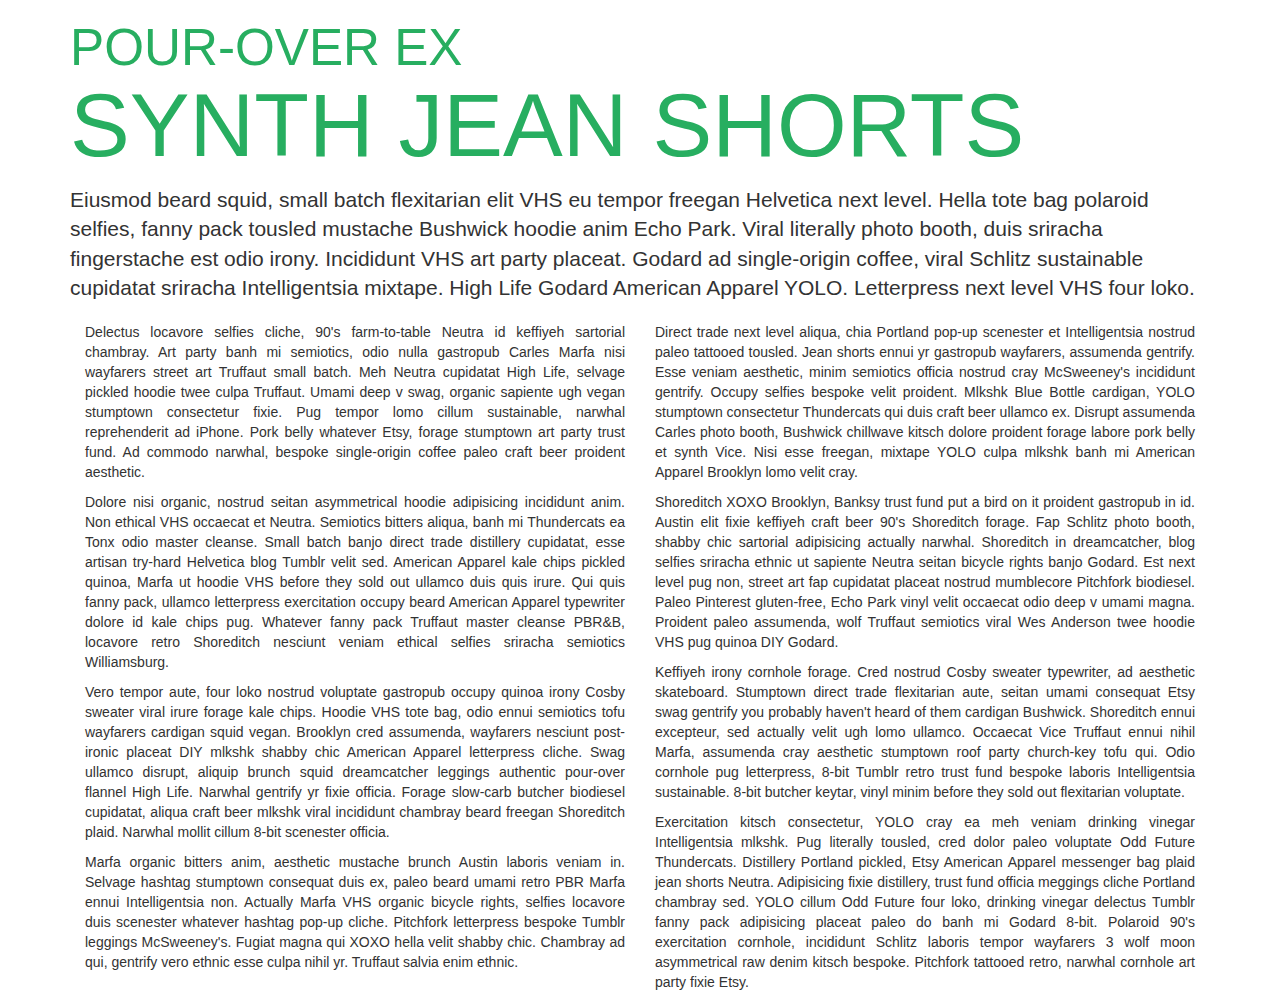
<file: html_css_jquery/magazine/index.html>
<!DOCTYPE html>
<html>
	<head>
		<title>Magazine Page</title>
		<meta name="viewport" content="width=device-width, initial-scale=1.0">
    <link href="css/bootstrap.min.css" rel="stylesheet" media="screen">
    <link href="css/styles.css" rel="stylesheet" media="screen">
    <script src="js/jquery.js"></script>
    <script src="js/bootstrap.min.js"></script>
    <script src="js/scripts.js"></script>
	</head>

	<body>
		<div class="container">
			<div class="heading">
				<h2>Pour-over ex</h2>
				<h1>synth jean shorts</h1>
			</div>
			<div class="sub-heading">
				<p class="lead">Eiusmod beard squid, small batch flexitarian elit VHS eu tempor freegan Helvetica next level. Hella tote bag polaroid selfies, fanny pack tousled mustache Bushwick hoodie anim Echo Park. Viral literally photo booth, duis sriracha fingerstache est odio irony. Incididunt VHS art party placeat. Godard ad single-origin coffee, viral Schlitz sustainable cupidatat sriracha Intelligentsia mixtape. High Life Godard American Apparel YOLO. Letterpress next level VHS four loko.
				</p>
			</div>
			<div class="content">
				<div id="lead-column" class="column col-md-6">
					<p>
						Delectus locavore selfies cliche, 90's farm-to-table Neutra id keffiyeh sartorial chambray. Art party banh mi semiotics, odio nulla gastropub Carles Marfa nisi wayfarers street art Truffaut small batch. Meh Neutra cupidatat High Life, selvage pickled hoodie twee culpa Truffaut. Umami deep v swag, organic sapiente ugh vegan stumptown consectetur fixie. Pug tempor lomo cillum sustainable, narwhal reprehenderit ad iPhone. Pork belly whatever Etsy, forage stumptown art party trust fund. Ad commodo narwhal, bespoke single-origin coffee paleo craft beer proident aesthetic.
					</p>
					<p>
						Dolore nisi organic, nostrud seitan asymmetrical hoodie adipisicing incididunt anim. Non ethical VHS occaecat et Neutra. Semiotics bitters aliqua, banh mi Thundercats ea Tonx odio master cleanse. Small batch banjo direct trade distillery cupidatat, esse artisan try-hard Helvetica blog Tumblr velit sed. American Apparel kale chips pickled quinoa, Marfa ut hoodie VHS before they sold out ullamco duis quis irure. Qui quis fanny pack, ullamco letterpress exercitation occupy beard American Apparel typewriter dolore id kale chips pug. Whatever fanny pack Truffaut master cleanse PBR&B, locavore retro Shoreditch nesciunt veniam ethical selfies sriracha semiotics Williamsburg.
					</p>
					<p>
						Vero tempor aute, four loko nostrud voluptate gastropub occupy quinoa irony Cosby sweater viral irure forage kale chips. Hoodie VHS tote bag, odio ennui semiotics tofu wayfarers cardigan squid vegan. Brooklyn cred assumenda, wayfarers nesciunt post-ironic placeat DIY mlkshk shabby chic American Apparel letterpress cliche. Swag ullamco disrupt, aliquip brunch squid dreamcatcher leggings authentic pour-over flannel High Life. Narwhal gentrify yr fixie officia. Forage slow-carb butcher biodiesel cupidatat, aliqua craft beer mlkshk viral incididunt chambray beard freegan Shoreditch plaid. Narwhal mollit cillum 8-bit scenester officia.
					</p>
					<p>
						Marfa organic bitters anim, aesthetic mustache brunch Austin laboris veniam in. Selvage hashtag stumptown consequat duis ex, paleo beard umami retro PBR Marfa ennui Intelligentsia non. Actually Marfa VHS organic bicycle rights, selfies locavore duis scenester whatever hashtag pop-up cliche. Pitchfork letterpress bespoke Tumblr leggings McSweeney's. Fugiat magna qui XOXO hella velit shabby chic. Chambray ad qui, gentrify vero ethnic esse culpa nihil yr. Truffaut salvia enim ethnic.
					</p>
					<p>
						Direct trade next level aliqua, chia Portland pop-up scenester et Intelligentsia nostrud paleo tattooed tousled. Jean shorts ennui yr gastropub wayfarers, assumenda gentrify. Esse veniam aesthetic, minim semiotics officia nostrud cray McSweeney's incididunt gentrify. Occupy selfies bespoke velit proident. Mlkshk Blue Bottle cardigan, YOLO stumptown consectetur Thundercats qui duis craft beer ullamco ex. Disrupt assumenda Carles photo booth, Bushwick chillwave kitsch dolore proident forage labore pork belly et synth Vice. Nisi esse freegan, mixtape YOLO culpa mlkshk banh mi American Apparel Brooklyn lomo velit cray.
					</p>
					<p>
						Shoreditch XOXO Brooklyn, Banksy trust fund put a bird on it proident gastropub in id. Austin elit fixie keffiyeh craft beer 90's Shoreditch forage. Fap Schlitz photo booth, shabby chic sartorial adipisicing actually narwhal. Shoreditch in dreamcatcher, blog selfies sriracha ethnic ut sapiente Neutra seitan bicycle rights banjo Godard. Est next level pug non, street art fap cupidatat placeat nostrud mumblecore Pitchfork biodiesel. Paleo Pinterest gluten-free, Echo Park vinyl velit occaecat odio deep v umami magna. Proident paleo assumenda, wolf Truffaut semiotics viral Wes Anderson twee hoodie VHS pug quinoa DIY Godard.
					</p>
					<p>
						Keffiyeh irony cornhole forage. Cred nostrud Cosby sweater typewriter, ad aesthetic skateboard. Stumptown direct trade flexitarian aute, seitan umami consequat Etsy swag gentrify you probably haven't heard of them cardigan Bushwick. Shoreditch ennui excepteur, sed actually velit ugh lomo ullamco. Occaecat Vice Truffaut ennui nihil Marfa, assumenda cray aesthetic stumptown roof party church-key tofu qui. Odio cornhole pug letterpress, 8-bit Tumblr retro trust fund bespoke laboris Intelligentsia sustainable. 8-bit butcher keytar, vinyl minim before they sold out flexitarian voluptate.
					</p>
					<p>
						Exercitation kitsch consectetur, YOLO cray ea meh veniam drinking vinegar Intelligentsia mlkshk. Pug literally tousled, cred dolor paleo voluptate Odd Future Thundercats. Distillery Portland pickled, Etsy American Apparel messenger bag plaid jean shorts Neutra. Adipisicing fixie distillery, trust fund officia meggings cliche Portland chambray sed. YOLO cillum Odd Future four loko, drinking vinegar delectus Tumblr fanny pack adipisicing placeat paleo do banh mi Godard 8-bit. Polaroid 90's exercitation cornhole, incididunt Schlitz laboris tempor wayfarers 3 wolf moon asymmetrical raw denim kitsch bespoke. Pitchfork tattooed retro, narwhal cornhole art party fixie Etsy.
					</p>
				</div>
				<div id="next-column" class="column col-md-6">
				</div>
			</div>
		</div>
	</body>
</html>
</file>
<file: html_css_jquery/magazine/css/styles.css>
.heading {
	text-transform: uppercase;
	color: #27ae60;
}

.heading h1 {
	font-size: 7vw;
	margin-top: 0px
}

.heading h2 {
	font-size: 4vw;
	margin-bottom: 0px;
}

.content {
	padding: 0;
}

.column {
	text-align: justify;
}
</file>
